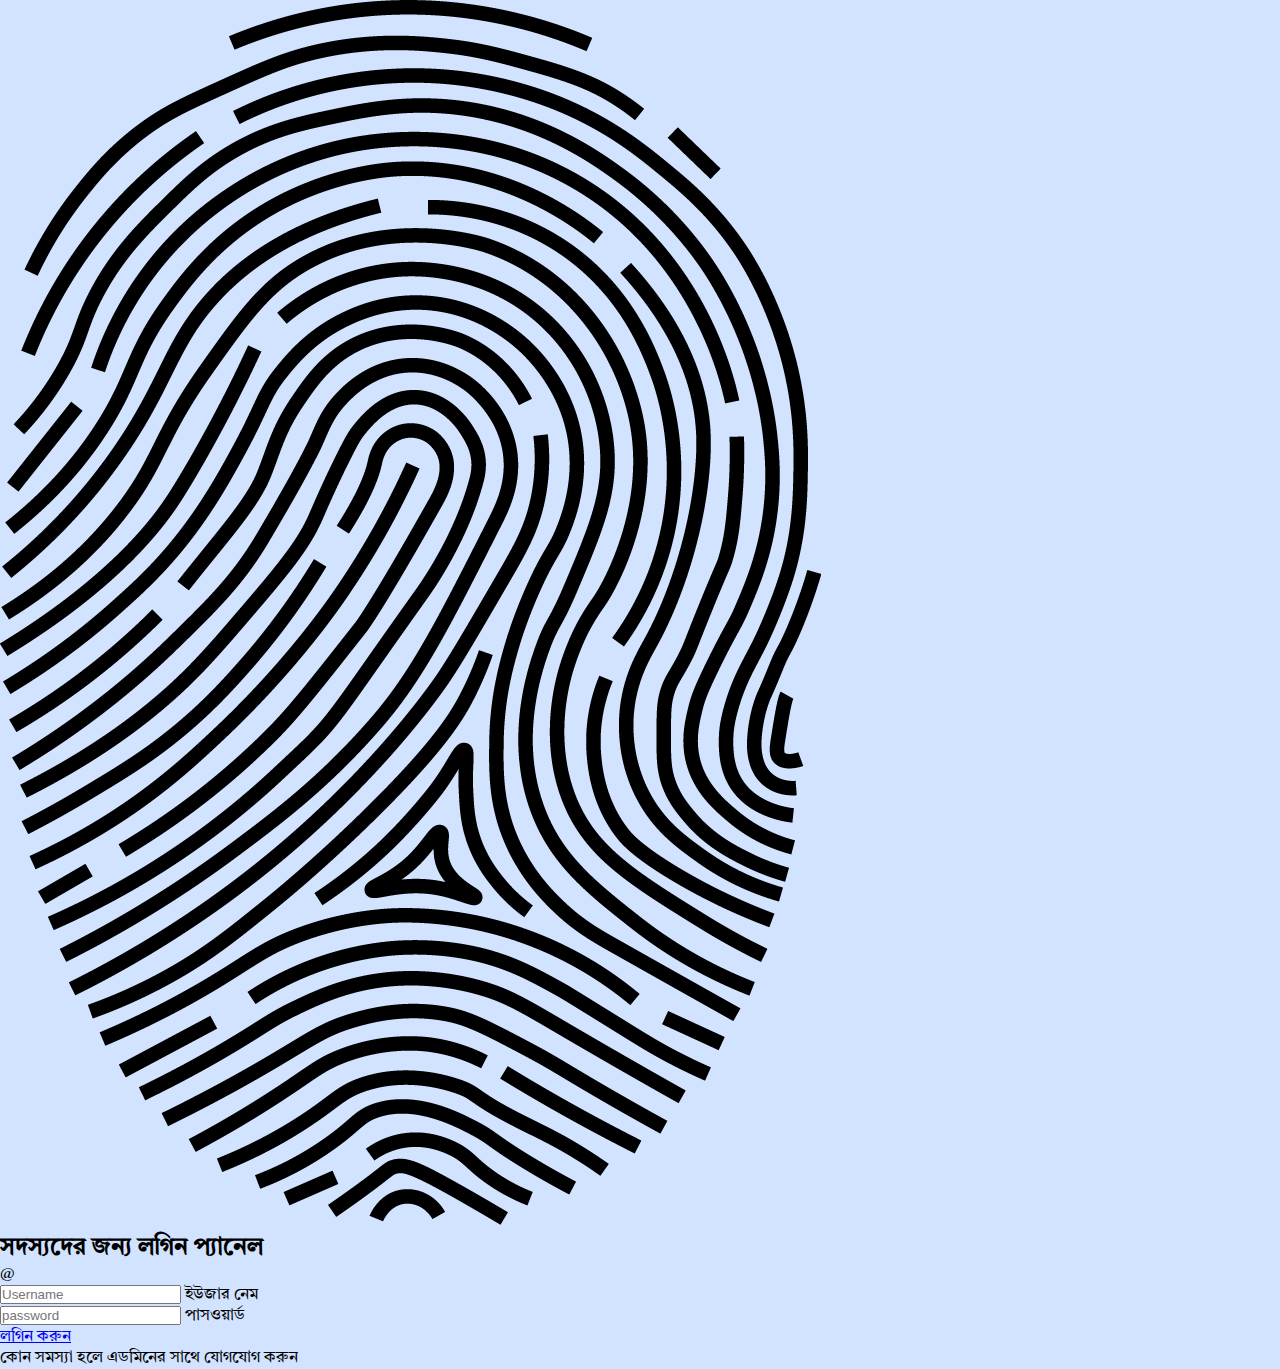
<file: index.html>
<!DOCTYPE html>
<html lang="en">

    <head>
        <meta charset="UTF-8">
        <meta http-equiv="X-UA-Compatible" content="IE=edge">
        <meta name="viewport" content="width=device-width, initial-scale=1.0">
        <link href="https://cdn.jsdelivr.net/npm/bootstrap@5.2.0/dist/css/bootstrap.min.css" rel="stylesheet"
            integrity="sha384-gH2yIJqKdNHPEq0n4Mqa/HGKIhSkIHeL5AyhkYV8i59U5AR6csBvApHHNl/vI1Bx" crossorigin="anonymous">

        <link rel="stylesheet" href="https://cdnjs.cloudflare.com/ajax/libs/font-awesome/6.1.2/css/all.min.css"
            integrity="sha512-1sCRPdkRXhBV2PBLUdRb4tMg1w2YPf37qatUFeS7zlBy7jJI8Lf4VHwWfZZfpXtYSLy85pkm9GaYVYMfw5BC1A=="
            crossorigin="anonymous" referrerpolicy="no-referrer" />

        <link rel="preconnect" href="https://fonts.googleapis.com">
        <link rel="preconnect" href="https://fonts.gstatic.com" crossorigin>
        <link href="https://fonts.googleapis.com/css2?family=Tiro+Bangla&display=swap" rel="stylesheet">
        <link rel="stylesheet" href="assets/style.css">


        <title>মেম্বার লগিন</title>

    </head>

    <body class="login-background">

        <div class="container">

            <div class="login-container d-flex justify-content-center align-items-center">
                <div class="login-form bg-secondary p-5 w-75">
                    <div class="row bg-transparen">
                        <div class="col-md-6 d-flex justify-content-center align-items-center p-3">
                            <img src="assets/images/finger.png" alt="" class="w-50">
                        </div>

                        <div class="col-md-6 p-3 ">
                            <div class="">
                                <h2 class="text-white mb-3">সদস্যদের জন্য লগিন প্যানেল</h2>
                                <div class="input-group mb-3">
                                    <span class="input-group-text">@</span>
                                    <div class="form-floating">
                                        <input type="text" class="form-control" id="floatingInputGroup1"
                                            placeholder="Username">
                                        <label for="floatingInputGroup1">ইউজার নেম</label>
                                    </div>
                                </div>

                                <div class="input-group mb-3">
                                    <span class="input-group-text"><i class="fa-solid fa-unlock-keyhole"></i></span>
                                    <div class="form-floating">
                                        <input type="password" class="form-control" id="floatingInputGroup1"
                                            placeholder="password">
                                        <label for="floatingInputGroup1">পাসওয়ার্ড</label>
                                    </div>
                                </div>

                                <div class="mb-3">
                                    <!-- <input type="submit" value="লগিন করুন" class="form-control btn btn-warning mb-3"> -->
                                    <a class="form-control btn btn-warning mb-3" href="profile.html">লগিন করুন</a>
                                    <p class="text-warning opacity-75 text-md-center">কোন সমস্যা হলে এডমিনের সাথে যোগযোগ
                                        করুন </p>
                                </div>
                            </div>

                        </div>


                    </div>
                </div>
            </div>
        </div>


        <script src="https://cdn.jsdelivr.net/npm/bootstrap@5.2.0/dist/js/bootstrap.bundle.min.js"
            integrity="sha384-A3rJD856KowSb7dwlZdYEkO39Gagi7vIsF0jrRAoQmDKKtQBHUuLZ9AsSv4jD4Xa"
            crossorigin="anonymous"></script>


    </body>

</html>
</file>
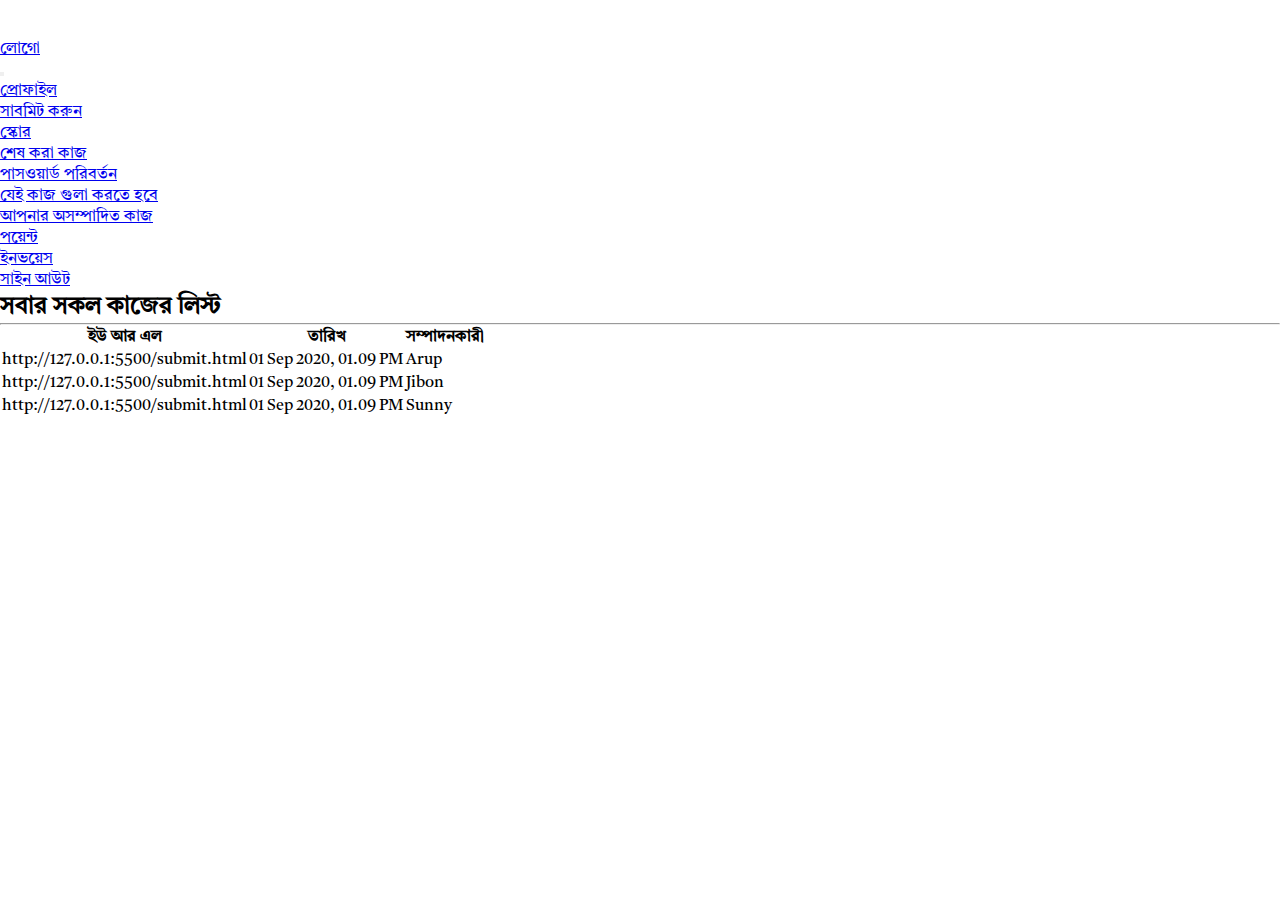
<file: completed.html>
<!DOCTYPE html>
<html lang="en">

    <head>
        <meta charset="UTF-8">
        <meta http-equiv="X-UA-Compatible" content="IE=edge">
        <meta name="viewport" content="width=device-width, initial-scale=1.0">
        <link href="https://cdn.jsdelivr.net/npm/bootstrap@5.2.0/dist/css/bootstrap.min.css" rel="stylesheet"
            integrity="sha384-gH2yIJqKdNHPEq0n4Mqa/HGKIhSkIHeL5AyhkYV8i59U5AR6csBvApHHNl/vI1Bx" crossorigin="anonymous">

        <link rel="stylesheet" href="https://cdnjs.cloudflare.com/ajax/libs/font-awesome/6.1.2/css/all.min.css"
            integrity="sha512-1sCRPdkRXhBV2PBLUdRb4tMg1w2YPf37qatUFeS7zlBy7jJI8Lf4VHwWfZZfpXtYSLy85pkm9GaYVYMfw5BC1A=="
            crossorigin="anonymous" referrerpolicy="no-referrer" />

        <link rel="preconnect" href="https://fonts.googleapis.com">
        <link rel="preconnect" href="https://fonts.gstatic.com" crossorigin>
        <link href="https://fonts.googleapis.com/css2?family=Tiro+Bangla&display=swap" rel="stylesheet">
        <link rel="stylesheet" href="assets/style.css">


        <link rel="stylesheet" href="assets/style.css">


        <title>যেই কাজ গুলা করা হয়েছে</title>

    </head>

    <body class="bg-light">
        <header class="p-3 bg-dark text-white">
            <div class="container">
                <div class="d-flex flex-wrap align-items-center justify-content-center justify-content-lg-start">
                    <a href="/" class="d-flex align-items-center mb-2 mb-lg-0 text-white text-decoration-none">
                        <svg class="bi me-2" width="40" height="32" role="img" aria-label="Bootstrap">
                            <use xlink:href="#bootstrap"></use>
                        </svg>
                    </a>

                    <ul class="nav col-12 col-lg-auto me-lg-auto mb-2 justify-content-center mb-md-0">
                        <li><a href="#" class="nav-links px-2 text-white">লোগো</a></li>
                    </ul>

                </div>
            </div>
        </header>

        <!-- header ends -->
        <div class="container">

            <div class="row py-lg-5 py-md-3 g-5">
                <div class="col-lg-3 col-md-12 col-sm-12">

                    <nav class="navbar navbar-expand-lg bg-light">
                        <button class="navbar-toggler" type="button" data-bs-toggle="collapse"
                            data-bs-target="#navbarSupportedContent" aria-controls="navbarSupportedContent"
                            aria-expanded="false" aria-label="Toggle navigation">
                            <span class="navbar-toggler-icon"></span>
                        </button>
                        <div class="collapse navbar-collapse" id="navbarSupportedContent">

                            <!-- newly added -->
                            <div class="d-flex flex-column flex-shrink-0 p-md-2 my-md-5 text-white">
                                <ul class="nav nav-pills  flex-column mb-auto my-nav">
                                    <li class="nav-item">
                                        <a href="profile.html" class="nav-link link-dark">
                                            <i class=" pe-3 fa-solid  fa-user"></i>
                                            প্রোফাইল
                                        </a>
                                    </li>
                                    <li>
                                        <a href="submit.html" class="nav-link link-dark">
                                            <i class="pe-3 fa-solid fa-list-check"></i> সাবমিট করুন
                                        </a>
                                    </li>
                                    <li>
                                        <a href="score.html" class="nav-link link-dark">
                                            <i class="pe-3 fa-solid fa-heart-circle-plus"></i>স্কোর
                                        </a>
                                    </li>
                                    <li>
                                        <a href="completed.html" class="nav-link link-dark">
                                            <i class="fa-solid pe-3 fa-bars-progress"></i>শেষ করা কাজ
                                        </a>
                                    </li>

                                    <li>
                                        <a href="passchange.html" class="nav-link link-dark">
                                            <i class="pe-3 fa-solid fa-lock-open"></i>পাসওয়ার্ড পরিবর্তন
                                        </a>
                                    </li>


                                    <li>
                                        <a href="todo.html" class="nav-link link-dark">
                                            <i class="pe-3 fa-solid fa-hourglass"></i> যেই কাজ গুলা করতে হবে
                                        </a>
                                    </li>

                                    <li>
                                        <a href="myqueue.html" class="nav-link link-dark">
                                            <i class="pe-3 fa-solid fa-spinner"></i>আপনার অসম্পাদিত কাজ
                                        </a>
                                    </li>

                                    <li>
                                        <a href="point.html" class="nav-link link-dark">
                                            <i class="pe-3 fa-solid fa-coins"></i>পয়েন্ট
                                        </a>
                                    </li>

                                    <li>
                                        <a href="invoice.html" class="nav-link link-dark">
                                            <i class="pe-3 fa-solid fa-file-invoice-dollar"></i>ইনভয়েস
                                        </a>
                                    </li>

                                    <li>
                                        <a href="#" class="nav-link link-dark">
                                            <i class="pe-3 fa-solid fa-right-from-bracket"></i>সাইন আউট
                                        </a>
                                    </li>

                                </ul>

                            </div>
                        </div>
                    </nav>
                    <!-- Nav Tag ends -->

                </div>

                <div class="col-9 p-3">
                    <div class="container ">
                        <div class="d-flex justify-content-between">
                            <h2 class="text-uppercase h4"><i class="pe-3 fa-solid fa-rectangle-list"></i> সবার সকল কাজের
                                লিস্ট</h2>

                            </h2>
                        </div>
                        <hr>

                        <div class="profile_container container p-3">
                            <table class="table table-striped">
                                <thead>
                                    <tr>
                                        <th>ইউ আর এল</th>
                                        <th>তারিখ</th>
                                        <th>সম্পাদনকারী</th>
                                    </tr>
                                </thead>
                                <tbody>
                                    <tr>
                                        <td>http://127.0.0.1:5500/submit.html</td>
                                        <td>01 Sep 2020, 01.09 PM</td>
                                        <td>Arup</td>
                                    </tr>
                                    <tr>
                                        <td>http://127.0.0.1:5500/submit.html</td>
                                        <td>01 Sep 2020, 01.09 PM</td>
                                        <td>Jibon</td>
                                    </tr>
                                    <tr>
                                        <td>http://127.0.0.1:5500/submit.html</td>
                                        <td>01 Sep 2020, 01.09 PM</td>
                                        <td>Sunny</td>
                                    </tr>
                                </tbody>
                            </table>


                        </div>

                    </div>


                </div>

            </div>

        </div>




        <script src="assets/apps.js"></script>
        <script src="https://cdn.jsdelivr.net/npm/bootstrap@5.2.0/dist/js/bootstrap.bundle.min.js"
            integrity="sha384-A3rJD856KowSb7dwlZdYEkO39Gagi7vIsF0jrRAoQmDKKtQBHUuLZ9AsSv4jD4Xa"
            crossorigin="anonymous"></script>


    </body>

</html>
</file>
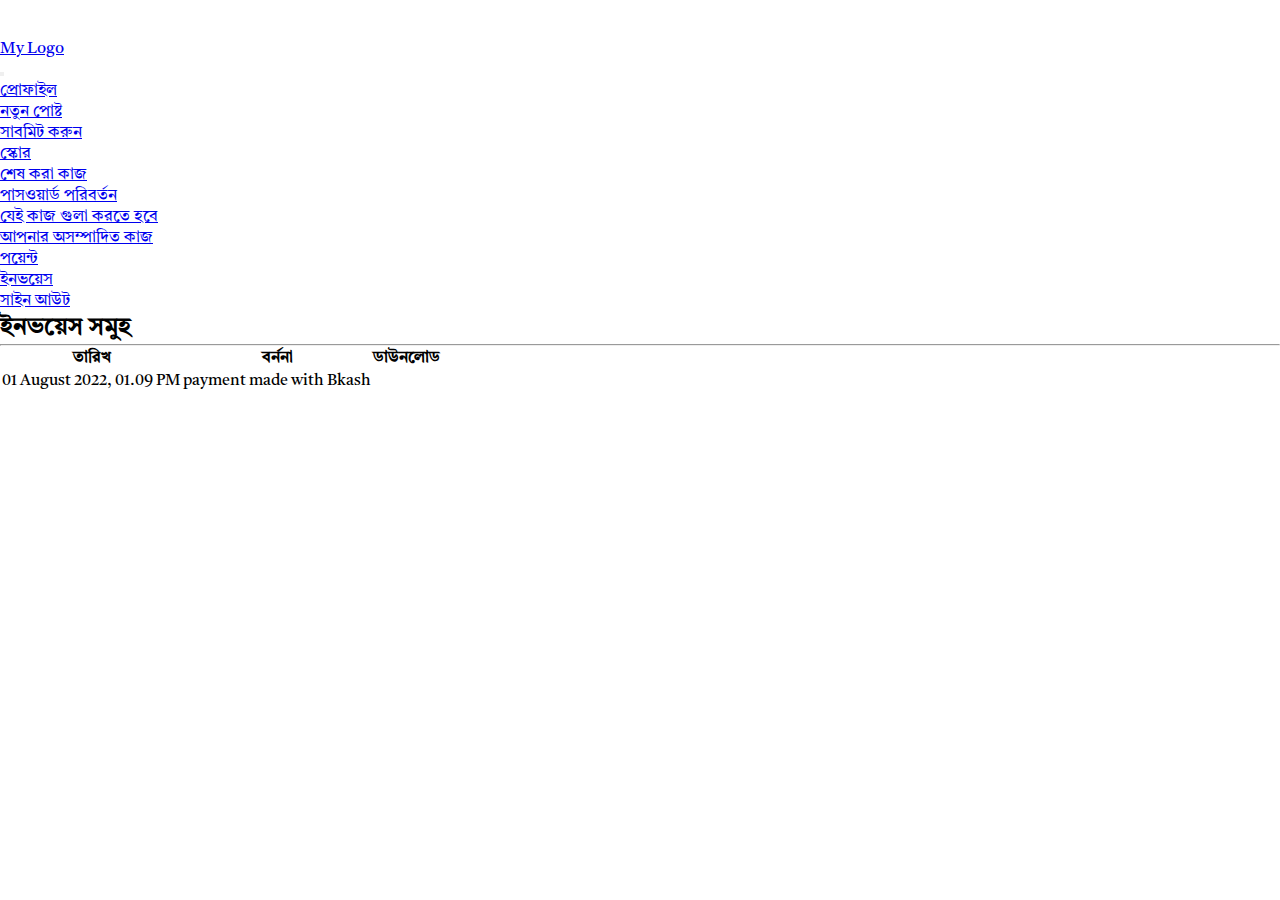
<file: invoice.html>
<!DOCTYPE html>
<html lang="en">

    <head>
        <meta charset="UTF-8">
        <meta http-equiv="X-UA-Compatible" content="IE=edge">
        <meta name="viewport" content="width=device-width, initial-scale=1.0">
        <link href="https://cdn.jsdelivr.net/npm/bootstrap@5.2.0/dist/css/bootstrap.min.css" rel="stylesheet"
            integrity="sha384-gH2yIJqKdNHPEq0n4Mqa/HGKIhSkIHeL5AyhkYV8i59U5AR6csBvApHHNl/vI1Bx" crossorigin="anonymous">

        <link rel="stylesheet" href="https://cdnjs.cloudflare.com/ajax/libs/font-awesome/6.1.2/css/all.min.css"
            integrity="sha512-1sCRPdkRXhBV2PBLUdRb4tMg1w2YPf37qatUFeS7zlBy7jJI8Lf4VHwWfZZfpXtYSLy85pkm9GaYVYMfw5BC1A=="
            crossorigin="anonymous" referrerpolicy="no-referrer" />

        <link rel="preconnect" href="https://fonts.googleapis.com">
        <link rel="preconnect" href="https://fonts.gstatic.com" crossorigin>
        <link href="https://fonts.googleapis.com/css2?family=Tiro+Bangla&display=swap" rel="stylesheet">
        <link rel="stylesheet" href="assets/style.css">


        <link rel="stylesheet" href="assets/style.css">


        <title>টাকা পয়সার হিসাব</title>

    </head>

    <body class="bg-light">
        <header class="p-3 bg-dark text-white">
            <div class="container">
                <div class="d-flex flex-wrap align-items-center justify-content-center justify-content-lg-start">
                    <a href="/" class="d-flex align-items-center mb-2 mb-lg-0 text-white text-decoration-none">
                        <svg class="bi me-2" width="40" height="32" role="img" aria-label="Bootstrap">
                            <use xlink:href="#bootstrap"></use>
                        </svg>
                    </a>

                    <ul class="nav col-12 col-lg-auto me-lg-auto mb-2 justify-content-center mb-md-0">
                        <li><a href="#" class="nav-links px-2 text-white">My Logo</a></li>
                    </ul>

                </div>
            </div>
        </header>

        <!-- header ends -->
        <div class="container">

            <div class="row py-lg-5 py-md-3 g-4">
                <div class="col-lg-3 col-md-12 col-sm-12">

                    <nav class="navbar navbar-expand-lg bg-light">
                        <button class="navbar-toggler" type="button" data-bs-toggle="collapse"
                            data-bs-target="#navbarSupportedContent" aria-controls="navbarSupportedContent"
                            aria-expanded="false" aria-label="Toggle navigation">
                            <span class="navbar-toggler-icon"></span>
                        </button>
                        <div class="collapse navbar-collapse" id="navbarSupportedContent">

                            <!-- newly added -->
                            <div class="d-flex flex-column flex-shrink-0 p-md-2 my-md-5 text-white">
                                <ul class="nav nav-pills  flex-column mb-auto my-nav">
                                    <li class="nav-item">
                                        <a href="profile.html" class="nav-link link-dark">
                                            <i class=" pe-3 fa-solid  fa-user"></i>
                                            প্রোফাইল
                                        </a>
                                    </li>
                                    <li class="nav-item">
                                        <a href="new-post.html" class="nav-link link-dark">
                                            <i class="pe-3 fa-solid fa-arrow-up-right-from-square"></i>
                                            নতুন পোষ্ট
                                        </a>
                                    </li>
                                    <li>
                                        <a href="submit.html" class="nav-link link-dark">
                                            <i class="pe-3 fa-solid fa-list-check"></i> সাবমিট করুন
                                        </a>
                                    </li>
                                    <li>
                                        <a href="score.html" class="nav-link link-dark">
                                            <i class="pe-3 fa-solid fa-heart-circle-plus"></i>স্কোর
                                        </a>
                                    </li>
                                    <li>
                                        <a href="completed.html" class="nav-link link-dark">
                                            <i class="fa-solid pe-3 fa-bars-progress"></i>শেষ করা কাজ
                                        </a>
                                    </li>

                                    <li>
                                        <a href="passchange.html" class="nav-link link-dark">
                                            <i class="pe-3 fa-solid fa-lock-open"></i>পাসওয়ার্ড পরিবর্তন
                                        </a>
                                    </li>


                                    <li>
                                        <a href="todo.html" class="nav-link link-dark">
                                            <i class="pe-3 fa-solid fa-hourglass"></i> যেই কাজ গুলা করতে হবে
                                        </a>
                                    </li>

                                    <li>
                                        <a href="myqueue.html" class="nav-link link-dark">
                                            <i class="pe-3 fa-solid fa-spinner"></i>আপনার অসম্পাদিত কাজ
                                        </a>
                                    </li>

                                    <li>
                                        <a href="point.html" class="nav-link link-dark">
                                            <i class="pe-3 fa-solid fa-coins"></i>পয়েন্ট
                                        </a>
                                    </li>

                                    <li>
                                        <a href="invoice.html" class="nav-link link-dark">
                                            <i class="pe-3 fa-solid fa-file-invoice-dollar"></i>ইনভয়েস
                                        </a>
                                    </li>

                                    <li>
                                        <a href="#" class="nav-link link-dark">
                                            <i class="pe-3 fa-solid fa-right-from-bracket"></i>সাইন আউট
                                        </a>
                                    </li>

                                </ul>

                            </div>
                        </div>
                    </nav>
                    <!-- Nav Tag ends -->

                </div>

                <div class="col-lg-9 col-md-12 col-sm-12 py-3">
                    <div class="container ">
                        <div class="d-flex justify-content-between">
                            <h2 class="text-uppercase h4"><i class="pe-3 fa-solid fa-rectangle-list"></i> ইনভয়েস
                                সমুহ</h2>

                            </h2>
                        </div>
                        <hr>

                        <div class="profile_container container p-3">
                            <table class="table table-striped">
                                <thead>
                                    <tr>
                                        <th>তারিখ</th>
                                        <th>বর্ননা</th>
                                        <th>ডাউনলোড</th>
                                    </tr>
                                </thead>
                                <tbody>
                                    <tr>
                                        <td>01 August 2022, 01.09 PM</td>
                                        <td>payment made with Bkash</td>
                                        <td><i class="fa-solid fa-download"></i></td>
                                    </tr>


                                </tbody>
                            </table>


                        </div>

                    </div>


                </div>

            </div>

        </div>






        <script src="assets/apps.js"></script>
        <script src="https://cdn.jsdelivr.net/npm/bootstrap@5.2.0/dist/js/bootstrap.bundle.min.js"
            integrity="sha384-A3rJD856KowSb7dwlZdYEkO39Gagi7vIsF0jrRAoQmDKKtQBHUuLZ9AsSv4jD4Xa"
            crossorigin="anonymous"></script>

        <script src="assets/apps.js"></script>


    </body>

</html>
</file>
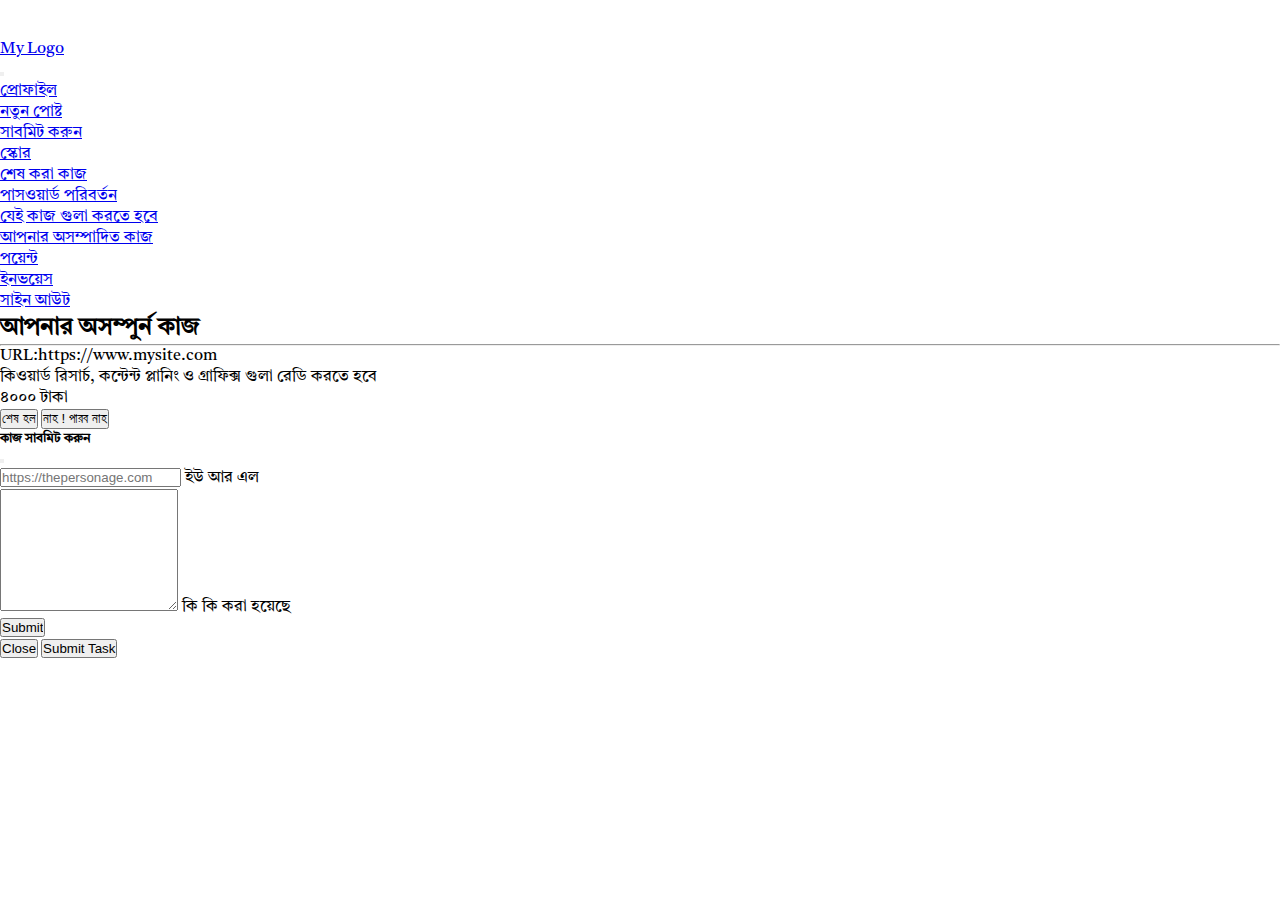
<file: myqueue.html>
<!DOCTYPE html>
<html lang="en">

    <head>
        <meta charset="UTF-8">
        <meta http-equiv="X-UA-Compatible" content="IE=edge">
        <meta name="viewport" content="width=device-width, initial-scale=1.0">
        <link href="https://cdn.jsdelivr.net/npm/bootstrap@5.2.0/dist/css/bootstrap.min.css" rel="stylesheet"
            integrity="sha384-gH2yIJqKdNHPEq0n4Mqa/HGKIhSkIHeL5AyhkYV8i59U5AR6csBvApHHNl/vI1Bx" crossorigin="anonymous">

        <link rel="stylesheet" href="https://cdnjs.cloudflare.com/ajax/libs/font-awesome/6.1.2/css/all.min.css"
            integrity="sha512-1sCRPdkRXhBV2PBLUdRb4tMg1w2YPf37qatUFeS7zlBy7jJI8Lf4VHwWfZZfpXtYSLy85pkm9GaYVYMfw5BC1A=="
            crossorigin="anonymous" referrerpolicy="no-referrer" />

        <link rel="preconnect" href="https://fonts.googleapis.com">
        <link rel="preconnect" href="https://fonts.gstatic.com" crossorigin>
        <link href="https://fonts.googleapis.com/css2?family=Tiro+Bangla&display=swap" rel="stylesheet">
        <link rel="stylesheet" href="assets/style.css">

        <link rel="stylesheet" href="assets/style.css">


        <title>আমার অসম্পাদিত কাজের লিস্ট</title>

    </head>

    <body class="bg-light">
        <header class="p-3 bg-dark text-white">
            <div class="container">
                <div class="d-flex flex-wrap align-items-center justify-content-center justify-content-lg-start">
                    <a href="/" class="d-flex align-items-center mb-2 mb-lg-0 text-white text-decoration-none">
                        <svg class="bi me-2" width="40" height="32" role="img" aria-label="Bootstrap">
                            <use xlink:href="#bootstrap"></use>
                        </svg>
                    </a>

                    <ul class="nav col-12 col-lg-auto me-lg-auto mb-2 justify-content-center mb-md-0">
                        <li><a href="#" class="nav-links px-2 text-white">My Logo</a></li>
                    </ul>

                </div>
            </div>
        </header>

        <!-- header ends -->
        <div class="container">

            <div class="row py-lg-5 py-md-3 g-4">
                <div class="col-lg-3 col-md-12 col-sm-12">

                    <nav class="navbar navbar-expand-lg bg-light">
                        <button class="navbar-toggler" type="button" data-bs-toggle="collapse"
                            data-bs-target="#navbarSupportedContent" aria-controls="navbarSupportedContent"
                            aria-expanded="false" aria-label="Toggle navigation">
                            <span class="navbar-toggler-icon"></span>
                        </button>
                        <div class="collapse navbar-collapse" id="navbarSupportedContent">

                            <!-- newly added -->
                            <div class="d-flex flex-column flex-shrink-0 p-md-2 my-md-5 text-white">
                                <ul class="nav nav-pills  flex-column mb-auto my-nav">
                                    <li class="nav-item">
                                        <a href="profile.html" class="nav-link link-dark">
                                            <i class=" pe-3 fa-solid  fa-user"></i>
                                            প্রোফাইল
                                        </a>
                                    </li>
                                    <li class="nav-item">
                                        <a href="new-post.html" class="nav-link link-dark">
                                            <i class="pe-3 fa-solid fa-arrow-up-right-from-square"></i>
                                            নতুন পোষ্ট
                                        </a>
                                    </li>
                                    <li>
                                        <a href="submit.html" class="nav-link link-dark">
                                            <i class="pe-3 fa-solid fa-list-check"></i> সাবমিট করুন
                                        </a>
                                    </li>
                                    <li>
                                        <a href="score.html" class="nav-link link-dark">
                                            <i class="pe-3 fa-solid fa-heart-circle-plus"></i>স্কোর
                                        </a>
                                    </li>
                                    <li>
                                        <a href="completed.html" class="nav-link link-dark">
                                            <i class="fa-solid pe-3 fa-bars-progress"></i>শেষ করা কাজ
                                        </a>
                                    </li>

                                    <li>
                                        <a href="passchange.html" class="nav-link link-dark">
                                            <i class="pe-3 fa-solid fa-lock-open"></i>পাসওয়ার্ড পরিবর্তন
                                        </a>
                                    </li>


                                    <li>
                                        <a href="todo.html" class="nav-link link-dark">
                                            <i class="pe-3 fa-solid fa-hourglass"></i> যেই কাজ গুলা করতে হবে
                                        </a>
                                    </li>

                                    <li>
                                        <a href="myqueue.html" class="nav-link link-dark">
                                            <i class="pe-3 fa-solid fa-spinner"></i>আপনার অসম্পাদিত কাজ
                                        </a>
                                    </li>

                                    <li>
                                        <a href="point.html" class="nav-link link-dark">
                                            <i class="pe-3 fa-solid fa-coins"></i>পয়েন্ট
                                        </a>
                                    </li>

                                    <li>
                                        <a href="invoice.html" class="nav-link link-dark">
                                            <i class="pe-3 fa-solid fa-file-invoice-dollar"></i>ইনভয়েস
                                        </a>
                                    </li>

                                    <li>
                                        <a href="#" class="nav-link link-dark">
                                            <i class="pe-3 fa-solid fa-right-from-bracket"></i>সাইন আউট
                                        </a>
                                    </li>

                                </ul>

                            </div>
                        </div>
                    </nav>
                    <!-- Nav Tag ends -->

                </div>

                <div class="col-lg-9 col-md-12 col-sm-12 py-3">
                    <div class="container ">
                        <div class="d-flex justify-content-between">
                            <h2 class="text-uppercase h4"><i class="pe-3 fa-solid fa-microchip"></i>আপনার অসম্পুর্ন কাজ
                            </h2>

                            </h2>
                        </div>
                        <hr>

                        <div class="profile_container container border p-3">

                            <div class="alert alert-warning  align-items-center" role="alert">
                                <div>
                                    <p><i class="pe-3 fa-solid fa-circle-xmark"></i>URL:<span
                                            class="url__edit ps-3">https://www.mysite.com</span></p>
                                    <p><i class="pe-3 fa-solid fa-circle-xmark"></i>কিওয়ার্ড রিসার্চ, কন্টেন্ট প্লানিং ও
                                        গ্রাফিক্স গুলা রেডি করতে হবে </p>
                                    <p><i class="pe-3 fa-solid fa-circle-xmark"></i>৪০০০ টাকা </p>
                                </div>
                                <button type="button" class="btn btn-primary" data-bs-toggle="modal"
                                    data-bs-target="#exampleModal">
                                    শেষ হল
                                </button>

                                <button type="button" class="btn btn-danger" data-bs-toggle="modal"
                                    data-bs-target="#exampleModal2">
                                    নাহ ! পারব নাহ
                                </button>

                                <!-- Modal -->
                                <div class="modal fade" id="exampleModal" tabindex="-1"
                                    aria-labelledby="exampleModalLabel" aria-hidden="true">
                                    <div class="modal-dialog">
                                        <div class="modal-content">
                                            <div class="modal-header">
                                                <h5 class="modal-title" id="exampleModalLabel">কাজ সাবমিট করুন </h5>
                                                <button type="button" class="btn-close" data-bs-dismiss="modal"
                                                    aria-label="Close"></button>
                                            </div>
                                            <div class="modal-body">
                                                <div class="form-floating mb-3">
                                                    <input type="url" class="form-control" id="floatingInput"
                                                        placeholder="https://thepersonage.com">
                                                    <label for="floatingInput">ইউ আর এল </label>
                                                </div>
                                                <div class="form-floating mb-3">
                                                    <textarea name="notes" class="form-control"
                                                        style="height: 120px"></textarea>
                                                    <label for="floatingPassword">কি কি করা হয়েছে </label>
                                                </div>

                                                <input type="submit" value="Submit" class="mb-3 btn btn-primary">
                                                </form>
                                            </div>
                                            <div class="modal-footer">
                                                <button type="button" class="btn btn-secondary"
                                                    data-bs-dismiss="modal">Close</button>
                                                <button type="button" class="btn btn-primary">Submit Task</button>
                                            </div>
                                        </div>
                                    </div>
                                </div>

                                <!-- Modal Ends -->





                            </div>
                        </div>

                    </div>
                </div>

            </div>

        </div>






        <script src="assets/apps.js"></script>
        <script src="https://cdn.jsdelivr.net/npm/bootstrap@5.2.0/dist/js/bootstrap.bundle.min.js"
            integrity="sha384-A3rJD856KowSb7dwlZdYEkO39Gagi7vIsF0jrRAoQmDKKtQBHUuLZ9AsSv4jD4Xa"
            crossorigin="anonymous"></script>


    </body>

</html>
</file>
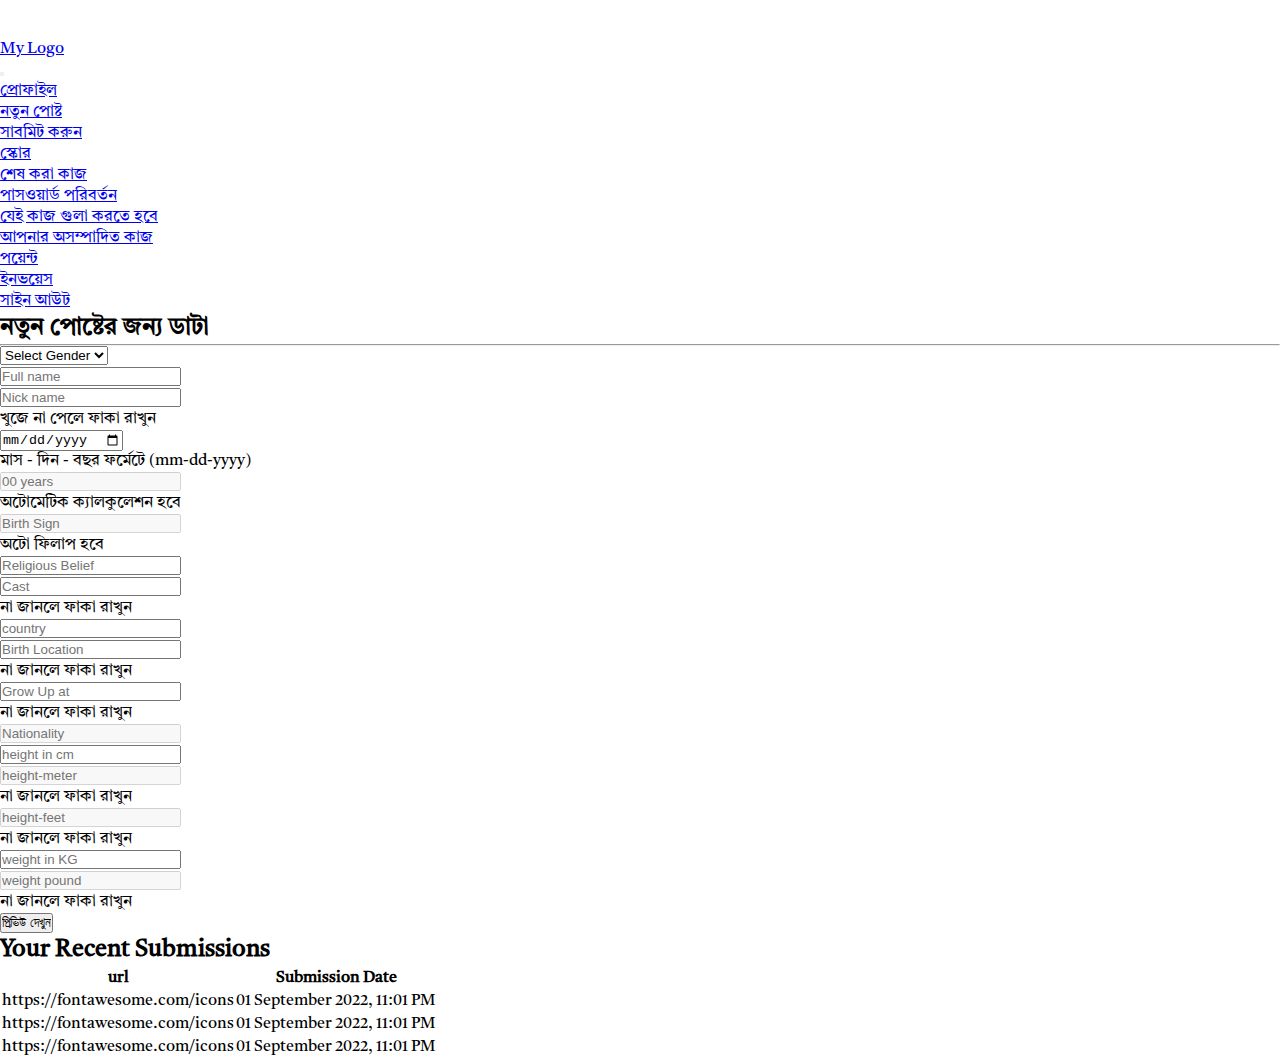
<file: new-post.html>
<!DOCTYPE html>
<html lang="en">

    <head>
        <meta charset="UTF-8">
        <meta http-equiv="X-UA-Compatible" content="IE=edge">
        <meta name="viewport" content="width=device-width, initial-scale=1.0">
        <link href="https://cdn.jsdelivr.net/npm/bootstrap@5.2.0/dist/css/bootstrap.min.css" rel="stylesheet"
            integrity="sha384-gH2yIJqKdNHPEq0n4Mqa/HGKIhSkIHeL5AyhkYV8i59U5AR6csBvApHHNl/vI1Bx" crossorigin="anonymous">

        <link rel="stylesheet" href="https://cdnjs.cloudflare.com/ajax/libs/font-awesome/6.1.2/css/all.min.css"
            integrity="sha512-1sCRPdkRXhBV2PBLUdRb4tMg1w2YPf37qatUFeS7zlBy7jJI8Lf4VHwWfZZfpXtYSLy85pkm9GaYVYMfw5BC1A=="
            crossorigin="anonymous" referrerpolicy="no-referrer" />

        <link rel="preconnect" href="https://fonts.googleapis.com">
        <link rel="preconnect" href="https://fonts.gstatic.com" crossorigin>
        <link href="https://fonts.googleapis.com/css2?family=Tiro+Bangla&display=swap" rel="stylesheet">

        <link rel="stylesheet" href="assets/style.css">


        <title>নতুন পোষ্ট করুন </title>

    </head>

    <body class="bg-light">
        <header class="p-3 bg-dark text-white">
            <div class="container">
                <div class="d-flex flex-wrap align-items-center justify-content-center justify-content-lg-start">
                    <a href="/" class="d-flex align-items-center mb-2 mb-lg-0 text-white text-decoration-none">
                        <svg class="bi me-2" width="40" height="32" role="img" aria-label="Bootstrap">
                            <use xlink:href="#bootstrap"></use>
                        </svg>
                    </a>

                    <ul class="nav col-12 col-lg-auto me-lg-auto mb-2 justify-content-center mb-md-0">
                        <li><a href="#" class="nav-links text-decoration-none px-2 text-white">My Logo</a></li>
                    </ul>

                </div>
            </div>
        </header>

        <!-- header ends -->
        <div class="container">

            <div class="row py-lg-5 py-md-3 g-4">
                <div class="col-lg-3 col-md-12 col-sm-12">

                    <nav class="navbar navbar-expand-lg bg-light">
                        <button class="navbar-toggler" type="button" data-bs-toggle="collapse"
                            data-bs-target="#navbarSupportedContent" aria-controls="navbarSupportedContent"
                            aria-expanded="false" aria-label="Toggle navigation">
                            <span class="navbar-toggler-icon"></span>
                        </button>
                        <div class="collapse navbar-collapse" id="navbarSupportedContent">

                            <!-- newly added -->
                            <div class="d-flex flex-column flex-shrink-0 p-md-2 my-md-5 text-white">
                                <ul class="nav nav-pills  flex-column mb-auto my-nav">
                                    <li class="nav-item">
                                        <a href="profile.html" class="nav-link link-dark">
                                            <i class=" pe-3 fa-solid  fa-user"></i>
                                            প্রোফাইল
                                        </a>
                                    </li>
                                    <li class="nav-item">
                                        <a href="new-post.html" class="nav-link link-dark">
                                            <i class="pe-3 fa-solid fa-arrow-up-right-from-square"></i>
                                            নতুন পোষ্ট
                                        </a>
                                    </li>
                                    <li>
                                        <a href="submit.html" class="nav-link link-dark">
                                            <i class="pe-3 fa-solid fa-list-check"></i> সাবমিট করুন
                                        </a>
                                    </li>
                                    <li>
                                        <a href="score.html" class="nav-link link-dark">
                                            <i class="pe-3 fa-solid fa-heart-circle-plus"></i>স্কোর
                                        </a>
                                    </li>
                                    <li>
                                        <a href="completed.html" class="nav-link link-dark">
                                            <i class="fa-solid pe-3 fa-bars-progress"></i>শেষ করা কাজ
                                        </a>
                                    </li>

                                    <li>
                                        <a href="passchange.html" class="nav-link link-dark">
                                            <i class="pe-3 fa-solid fa-lock-open"></i>পাসওয়ার্ড পরিবর্তন
                                        </a>
                                    </li>


                                    <li>
                                        <a href="todo.html" class="nav-link link-dark">
                                            <i class="pe-3 fa-solid fa-hourglass"></i> যেই কাজ গুলা করতে হবে
                                        </a>
                                    </li>

                                    <li>
                                        <a href="myqueue.html" class="nav-link link-dark">
                                            <i class="pe-3 fa-solid fa-spinner"></i>আপনার অসম্পাদিত কাজ
                                        </a>
                                    </li>

                                    <li>
                                        <a href="point.html" class="nav-link link-dark">
                                            <i class="pe-3 fa-solid fa-coins"></i>পয়েন্ট
                                        </a>
                                    </li>

                                    <li>
                                        <a href="invoice.html" class="nav-link link-dark">
                                            <i class="pe-3 fa-solid fa-file-invoice-dollar"></i>ইনভয়েস
                                        </a>
                                    </li>

                                    <li>
                                        <a href="#" class="nav-link link-dark">
                                            <i class="pe-3 fa-solid fa-right-from-bracket"></i>সাইন আউট
                                        </a>
                                    </li>

                                </ul>

                            </div>
                        </div>
                    </nav>
                    <!-- Nav Tag ends -->

                </div>

                <div class="col-lg-9 col-md-12 col-sm-12 py-3">
                    <div class=" container border py-3 ">
                        <div class=" d-flex justify-content-between">
                            <h2 class="text-uppercase h4"><i class="pe-3 fa-solid fa-upload"></i></i> নতুন পোষ্টের জন্য
                                ডাটা </h2>
                            </h2>
                        </div>
                        <hr>

                        <div class="container">
                            <form id="form">

                                <!-- First Row  -->
                                <div class="row my-3">
                                    <div class="col">
                                        <select name="gender" required id="gender" class="form-control">
                                            <option value="">Select Gender</option>
                                            <option value="Female">Female</option>
                                            <option value="Male">Male</option>
                                            <option value="She Male">She Male</option>
                                        </select>
                                    </div>


                                    <div class="col">
                                        <input type="text" class="form-control" required name="full_name"
                                            placeholder="Full name">
                                    </div>
                                    <div class="col">
                                        <input type="text" class="form-control" name="nick_name" id="nick_name"
                                            placeholder="Nick name">
                                        <div class="form-text">খুজে না পেলে ফাকা রাখুন</div>
                                    </div>
                                </div>

                                <!-- Second Row -->
                                <div class="row my-3">
                                    <div class="col">
                                        <input type="date" class="form-control" required name="dob" id="dob"
                                            placeholder="Enter Date of Birth">
                                        <div class="form-text">মাস - দিন - বছর ফর্মেটে (mm-dd-yyyy)</div>
                                    </div>
                                    <div class="col">
                                        <input type="text" class="form-control" disabled name="age" id="age"
                                            placeholder="00 years">
                                        <div class="form-text">অটোমেটিক ক্যালকুলেশন হবে</div>
                                    </div>

                                    <div class="col">
                                        <input type="text" class="form-control" disabled name="zodiac" id="zodiac"
                                            placeholder="Birth Sign ">
                                        <div class="form-text">অটো ফিলাপ হবে</div>
                                    </div>


                                </div>

                                <!-- Third Row -->

                                <div class="row my-3">

                                    <div class="col">
                                        <input type="text" class="form-control" required name="religion" id="religion"
                                            placeholder="Religious Belief">
                                    </div>
                                    <div class="col">
                                        <input type="text" class="form-control" name="cast" id="cast"
                                            placeholder="Cast">

                                        <div class="form-text text-center">না জানলে ফাকা রাখুন </div>
                                    </div>
                                </div>


                                <!-- fourth Row -->

                                <div class="row my-3">

                                    <div class="col autocomplete">
                                        <input type="text" class="form-control" required name="country" id="country"
                                            placeholder="country">
                                    </div>

                                    <div class="col">
                                        <input type="text" class="form-control" name="birth_place" id="birth_place"
                                            placeholder="Birth Location">
                                        <div class="form-text text-center">না জানলে ফাকা রাখুন </div>
                                    </div>


                                    <div class="col">
                                        <input type="text" class="form-control" name="grow_up" id="grow_up"
                                            placeholder="Grow Up at">
                                        <div class="form-text text-center">না জানলে ফাকা রাখুন </div>
                                    </div>

                                    <div class="col">
                                        <input type="text" class="form-control" disabled name="nationality"
                                            id="nationality" placeholder="Nationality">
                                    </div>


                                </div>

                                <!-- fifth Row -->

                                <div class="row my-3">

                                    <div class="col">
                                        <input type="text" class="form-control" required name="height-cm" id="height-cm"
                                            placeholder="height in cm">
                                    </div>
                                    <div class="col">
                                        <input type="text" class="form-control" disabled name="height-meter"
                                            id="height-meter" placeholder="height-meter">
                                        <div class="form-text text-center">না জানলে ফাকা রাখুন </div>
                                    </div>

                                    <div class="col">
                                        <input type="text" class="form-control" disabled name="height-feet"
                                            id="height-feet" placeholder="height-feet">
                                        <div class="form-text text-center">না জানলে ফাকা রাখুন </div>
                                    </div>
                                </div>


                                <!-- sixth Row -->
                                <div class="row my-3">

                                    <div class="col">
                                        <input type="text" class="form-control" required name="weight-kg" id="weight-kg"
                                            placeholder="weight in KG">
                                    </div>
                                    <div class="col">
                                        <input type="text" class="form-control" disabled name="weight-pound"
                                            id="weight-pound" placeholder="weight pound">
                                        <div class="form-text text-center">না জানলে ফাকা রাখুন </div>
                                    </div>

                                </div>








                                <input type="submit" value="প্রিভিউ দেখুন" class="mb-3 btn btn-primary">
                            </form>
                        </div>

                    </div>

                    <div class="my-3 py-2"></div>

                    <div class="container border p-3">
                        <h2 class="h3 text-center mb-3">Your Recent Submissions</h2>



                        <table class="table table-striped">
                            <thead>
                                <tr>
                                    <th><i class="pe-3 fa-solid fa-paperclip"></i> url</th>
                                    <th> <i class="pe-3 fa-solid fa-clock"></i>Submission Date</th>
                                </tr>
                            </thead>

                            <tbody>
                                <tr>
                                    <td>https://fontawesome.com/icons</td>
                                    <td>01 September 2022, 11:01 PM</td>

                                </tr>
                                <tr>
                                    <td>https://fontawesome.com/icons</td>
                                    <td>01 September 2022, 11:01 PM</td>

                                </tr>
                                <tr>
                                    <td>https://fontawesome.com/icons</td>
                                    <td>01 September 2022, 11:01 PM</td>

                                </tr>

                            </tbody>

                        </table>
                    </div>


                </div>

            </div>

        </div>





        <script src="assets/country.js"></script>
        <script src="assets/apps.js"></script>
        <script src="https://cdn.jsdelivr.net/npm/bootstrap@5.2.0/dist/js/bootstrap.bundle.min.js"
            integrity="sha384-A3rJD856KowSb7dwlZdYEkO39Gagi7vIsF0jrRAoQmDKKtQBHUuLZ9AsSv4jD4Xa"
            crossorigin="anonymous"></script>






    </body>

</html>
</file>
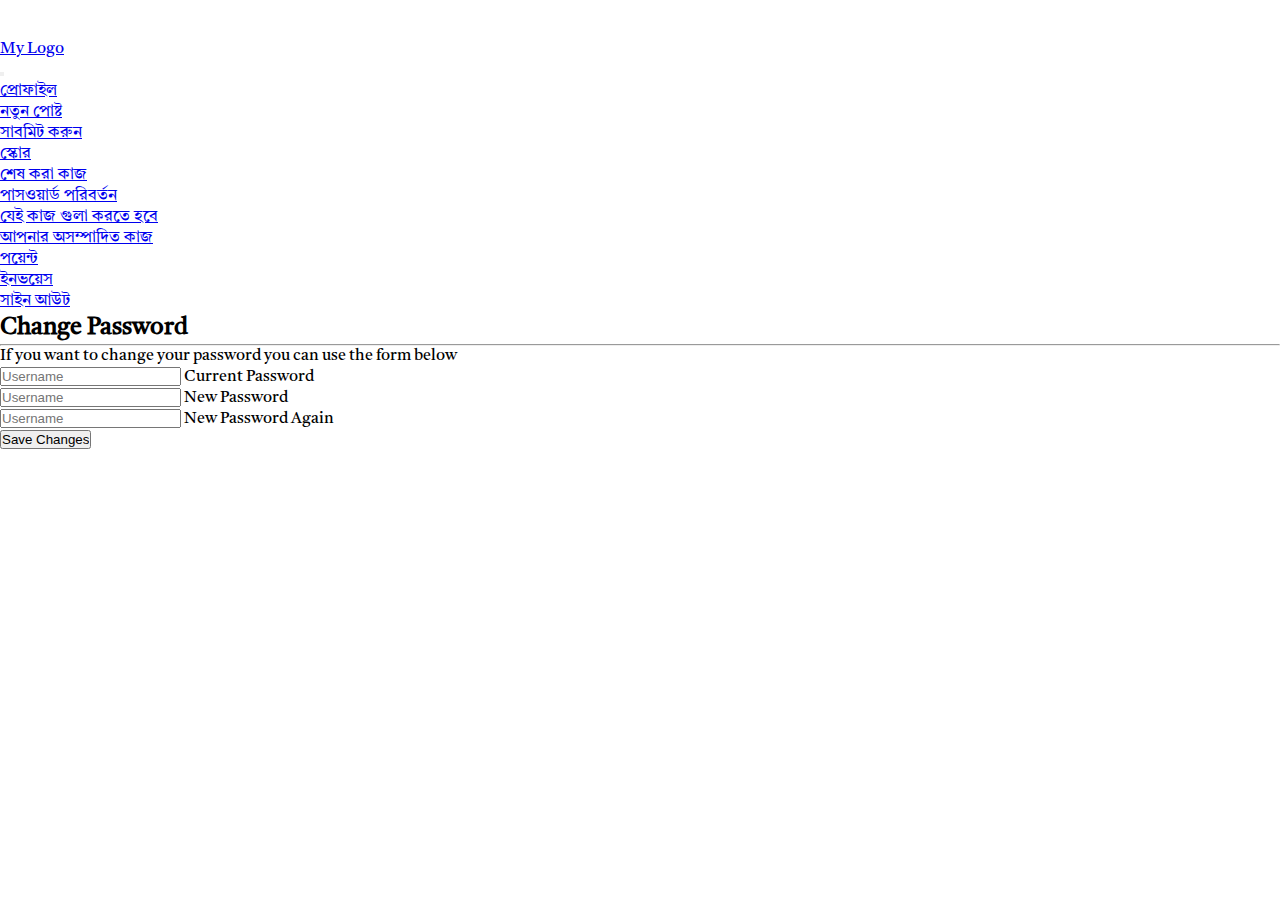
<file: passchange.html>
<!DOCTYPE html>
<html lang="en">

    <head>
        <meta charset="UTF-8">
        <meta http-equiv="X-UA-Compatible" content="IE=edge">
        <meta name="viewport" content="width=device-width, initial-scale=1.0">
        <link href="https://cdn.jsdelivr.net/npm/bootstrap@5.2.0/dist/css/bootstrap.min.css" rel="stylesheet"
            integrity="sha384-gH2yIJqKdNHPEq0n4Mqa/HGKIhSkIHeL5AyhkYV8i59U5AR6csBvApHHNl/vI1Bx" crossorigin="anonymous">

        <link rel="stylesheet" href="https://cdnjs.cloudflare.com/ajax/libs/font-awesome/6.1.2/css/all.min.css"
            integrity="sha512-1sCRPdkRXhBV2PBLUdRb4tMg1w2YPf37qatUFeS7zlBy7jJI8Lf4VHwWfZZfpXtYSLy85pkm9GaYVYMfw5BC1A=="
            crossorigin="anonymous" referrerpolicy="no-referrer" />

        <link rel="preconnect" href="https://fonts.googleapis.com">
        <link rel="preconnect" href="https://fonts.gstatic.com" crossorigin>
        <link href="https://fonts.googleapis.com/css2?family=Tiro+Bangla&display=swap" rel="stylesheet">

        <link rel="stylesheet" href="assets/style.css">


        <title>Change Password</title>

    </head>

    <body class="bg-light">
        <header class="p-3 bg-dark text-white">
            <div class="container">
                <div class="d-flex flex-wrap align-items-center justify-content-center justify-content-lg-start">
                    <a href="/" class="d-flex align-items-center mb-2 mb-lg-0 text-white text-decoration-none">
                        <svg class="bi me-2" width="40" height="32" role="img" aria-label="Bootstrap">
                            <use xlink:href="#bootstrap"></use>
                        </svg>
                    </a>

                    <ul class="nav col-12 col-lg-auto me-lg-auto mb-2 justify-content-center mb-md-0">
                        <li><a href="#" class="nav-links px-2 text-white">My Logo</a></li>
                    </ul>

                </div>
            </div>
        </header>

        <!-- header ends -->
        <div class="container">

            <div class="row py-lg-5 py-md-3 g-5">
                <div class="col-lg-3 col-md-12 col-sm-12">

                    <nav class="navbar navbar-expand-lg bg-light">
                        <button class="navbar-toggler" type="button" data-bs-toggle="collapse"
                            data-bs-target="#navbarSupportedContent" aria-controls="navbarSupportedContent"
                            aria-expanded="false" aria-label="Toggle navigation">
                            <span class="navbar-toggler-icon"></span>
                        </button>
                        <div class="collapse navbar-collapse" id="navbarSupportedContent">

                            <!-- newly added -->
                            <div class="d-flex flex-column flex-shrink-0 p-md-2 my-md-5 text-white">
                                <ul class="nav nav-pills  flex-column mb-auto my-nav">
                                    <li class="nav-item">
                                        <a href="profile.html" class="nav-link link-dark">
                                            <i class=" pe-3 fa-solid  fa-user"></i>
                                            প্রোফাইল
                                        </a>
                                    </li>
                                    <li class="nav-item">
                                        <a href="new-post.html" class="nav-link link-dark">
                                            <i class="pe-3 fa-solid fa-arrow-up-right-from-square"></i>
                                            নতুন পোষ্ট
                                        </a>
                                    </li>
                                    <li>
                                        <a href="submit.html" class="nav-link link-dark">
                                            <i class="pe-3 fa-solid fa-list-check"></i> সাবমিট করুন
                                        </a>
                                    </li>
                                    <li>
                                        <a href="score.html" class="nav-link link-dark">
                                            <i class="pe-3 fa-solid fa-heart-circle-plus"></i>স্কোর
                                        </a>
                                    </li>
                                    <li>
                                        <a href="completed.html" class="nav-link link-dark">
                                            <i class="fa-solid pe-3 fa-bars-progress"></i>শেষ করা কাজ
                                        </a>
                                    </li>

                                    <li>
                                        <a href="passchange.html" class="nav-link link-dark">
                                            <i class="pe-3 fa-solid fa-lock-open"></i>পাসওয়ার্ড পরিবর্তন
                                        </a>
                                    </li>


                                    <li>
                                        <a href="todo.html" class="nav-link link-dark">
                                            <i class="pe-3 fa-solid fa-hourglass"></i> যেই কাজ গুলা করতে হবে
                                        </a>
                                    </li>

                                    <li>
                                        <a href="myqueue.html" class="nav-link link-dark">
                                            <i class="pe-3 fa-solid fa-spinner"></i>আপনার অসম্পাদিত কাজ
                                        </a>
                                    </li>

                                    <li>
                                        <a href="point.html" class="nav-link link-dark">
                                            <i class="pe-3 fa-solid fa-coins"></i>পয়েন্ট
                                        </a>
                                    </li>

                                    <li>
                                        <a href="invoice.html" class="nav-link link-dark">
                                            <i class="pe-3 fa-solid fa-file-invoice-dollar"></i>ইনভয়েস
                                        </a>
                                    </li>

                                    <li>
                                        <a href="#" class="nav-link link-dark">
                                            <i class="pe-3 fa-solid fa-right-from-bracket"></i>সাইন আউট
                                        </a>
                                    </li>

                                </ul>

                            </div>
                        </div>
                    </nav>
                    <!-- Nav Tag ends -->

                </div>

                <div class="col-lg-9 col-md-12 col-sm-12 py-3">
                    <div class="container ">
                        <div class="d-flex justify-content-between">
                            <h2 class="text-uppercase h4"><i class="pe-3 fa-solid fa-fingerprint"></i> Change Password
                            </h2>

                            </h2>
                        </div>
                        <hr>

                        <div class="profile_container container border p-3">
                            <p class="text-muted text-start">If you want to change your password you can use the form
                                below</p>


                            <div class="input-group mb-3">
                                <span class="input-group-text"><i class="pe-3 fa-solid fa-fingerprint"></i></span>
                                <div class="form-floating">
                                    <input type="password" class="form-control" id="floatingInputGroup1"
                                        placeholder="Username">
                                    <label for="floatingInputGroup1">Current Password</label>
                                </div>
                            </div>

                            <div class="input-group mb-3">
                                <span class="input-group-text"><i class="pe-3 fa-solid fa-fingerprint"></i></span>
                                <div class="form-floating">
                                    <input type="password" class="form-control" id="floatingInputGroup1"
                                        placeholder="Username">
                                    <label for="floatingInputGroup1">New Password </label>
                                </div>
                            </div>


                            <div class="input-group mb-3">
                                <span class="input-group-text"><i class="pe-3 fa-solid fa-fingerprint"></i></span>
                                <div class="form-floating">
                                    <input type="password" class="form-control" id="floatingInputGroup1"
                                        placeholder="Username">
                                    <label for="floatingInputGroup1">New Password Again</label>
                                </div>
                            </div>









                            <input type="submit" value="Save Changes" class="form-control btn btn-warning">


                        </div>

                    </div>


                </div>

            </div>

        </div>






        <script src="assets/apps.js"></script>
        <script src="https://cdn.jsdelivr.net/npm/bootstrap@5.2.0/dist/js/bootstrap.bundle.min.js"
            integrity="sha384-A3rJD856KowSb7dwlZdYEkO39Gagi7vIsF0jrRAoQmDKKtQBHUuLZ9AsSv4jD4Xa"
            crossorigin="anonymous"></script>


    </body>

</html>
</file>
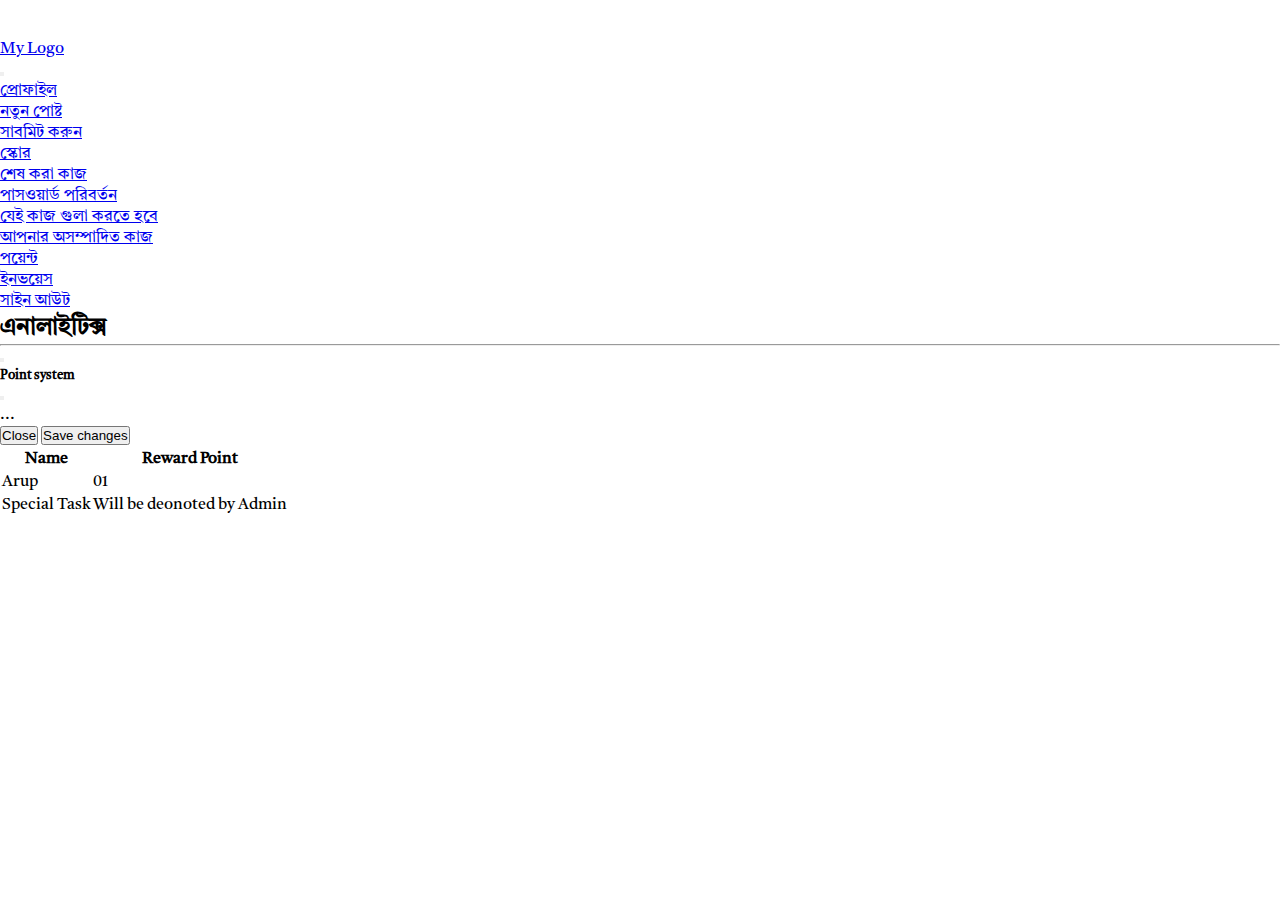
<file: point.html>
<!DOCTYPE html>
<html lang="en">

    <head>
        <meta charset="UTF-8">
        <meta http-equiv="X-UA-Compatible" content="IE=edge">
        <meta name="viewport" content="width=device-width, initial-scale=1.0">
        <link href="https://cdn.jsdelivr.net/npm/bootstrap@5.2.0/dist/css/bootstrap.min.css" rel="stylesheet"
            integrity="sha384-gH2yIJqKdNHPEq0n4Mqa/HGKIhSkIHeL5AyhkYV8i59U5AR6csBvApHHNl/vI1Bx" crossorigin="anonymous">

        <link rel="stylesheet" href="https://cdnjs.cloudflare.com/ajax/libs/font-awesome/6.1.2/css/all.min.css"
            integrity="sha512-1sCRPdkRXhBV2PBLUdRb4tMg1w2YPf37qatUFeS7zlBy7jJI8Lf4VHwWfZZfpXtYSLy85pkm9GaYVYMfw5BC1A=="
            crossorigin="anonymous" referrerpolicy="no-referrer" />

        <link rel="preconnect" href="https://fonts.googleapis.com">
        <link rel="preconnect" href="https://fonts.gstatic.com" crossorigin>
        <link href="https://fonts.googleapis.com/css2?family=Tiro+Bangla&display=swap" rel="stylesheet">

        <link rel="stylesheet" href="assets/style.css">


        <title>Point System</title>

    </head>

    <body class="bg-light">
        <header class="p-3 bg-dark text-white">
            <div class="container">
                <div class="d-flex flex-wrap align-items-center justify-content-center justify-content-lg-start">
                    <a href="/" class="d-flex align-items-center mb-2 mb-lg-0 text-white text-decoration-none">
                        <svg class="bi me-2" width="40" height="32" role="img" aria-label="Bootstrap">
                            <use xlink:href="#bootstrap"></use>
                        </svg>
                    </a>

                    <ul class="nav col-12 col-lg-auto me-lg-auto mb-2 justify-content-center mb-md-0">
                        <li><a href="#" class="nav-links px-2 text-white">My Logo</a></li>
                    </ul>

                </div>
            </div>
        </header>

        <!-- header ends -->
        <div class="container">

            <div class="row py-lg-5 py-md-3 g-4">
                <div class="col-lg-3 col-md-12 col-sm-12">

                    <nav class="navbar navbar-expand-lg bg-light">
                        <button class="navbar-toggler" type="button" data-bs-toggle="collapse"
                            data-bs-target="#navbarSupportedContent" aria-controls="navbarSupportedContent"
                            aria-expanded="false" aria-label="Toggle navigation">
                            <span class="navbar-toggler-icon"></span>
                        </button>
                        <div class="collapse navbar-collapse" id="navbarSupportedContent">

                            <!-- newly added -->
                            <div class="d-flex flex-column flex-shrink-0 p-md-2 my-md-5 text-white">
                                <ul class="nav nav-pills  flex-column mb-auto my-nav">
                                    <li class="nav-item">
                                        <a href="profile.html" class="nav-link link-dark">
                                            <i class=" pe-3 fa-solid  fa-user"></i>
                                            প্রোফাইল
                                        </a>
                                    </li>
                                    <li class="nav-item">
                                        <a href="new-post.html" class="nav-link link-dark">
                                            <i class="pe-3 fa-solid fa-arrow-up-right-from-square"></i>
                                            নতুন পোষ্ট
                                        </a>
                                    </li>
                                    <li>
                                        <a href="submit.html" class="nav-link link-dark">
                                            <i class="pe-3 fa-solid fa-list-check"></i> সাবমিট করুন
                                        </a>
                                    </li>
                                    <li>
                                        <a href="score.html" class="nav-link link-dark">
                                            <i class="pe-3 fa-solid fa-heart-circle-plus"></i>স্কোর
                                        </a>
                                    </li>
                                    <li>
                                        <a href="completed.html" class="nav-link link-dark">
                                            <i class="fa-solid pe-3 fa-bars-progress"></i>শেষ করা কাজ
                                        </a>
                                    </li>

                                    <li>
                                        <a href="passchange.html" class="nav-link link-dark">
                                            <i class="pe-3 fa-solid fa-lock-open"></i>পাসওয়ার্ড পরিবর্তন
                                        </a>
                                    </li>


                                    <li>
                                        <a href="todo.html" class="nav-link link-dark">
                                            <i class="pe-3 fa-solid fa-hourglass"></i> যেই কাজ গুলা করতে হবে
                                        </a>
                                    </li>

                                    <li>
                                        <a href="myqueue.html" class="nav-link link-dark">
                                            <i class="pe-3 fa-solid fa-spinner"></i>আপনার অসম্পাদিত কাজ
                                        </a>
                                    </li>

                                    <li>
                                        <a href="point.html" class="nav-link link-dark">
                                            <i class="pe-3 fa-solid fa-coins"></i>পয়েন্ট
                                        </a>
                                    </li>

                                    <li>
                                        <a href="invoice.html" class="nav-link link-dark">
                                            <i class="pe-3 fa-solid fa-file-invoice-dollar"></i>ইনভয়েস
                                        </a>
                                    </li>

                                    <li>
                                        <a href="#" class="nav-link link-dark">
                                            <i class="pe-3 fa-solid fa-right-from-bracket"></i>সাইন আউট
                                        </a>
                                    </li>

                                </ul>

                            </div>
                        </div>
                    </nav>
                    <!-- Nav Tag ends -->

                </div>


                <div class="col-lg-9 col-md-12 col-sm-12 py-3">
                    <div class="container ">
                        <div class="d-flex justify-content-between">
                            <h2 class="text-uppercase h4"><i class="pe-3 fa-solid fa-microchip"></i>এনালাইটিক্স</h2>

                        </div>
                        <hr>

                        <div class="profile_container container border p-3">

                            <div class="text-end">

                                <button type="button" class="btn btn-warning" data-bs-toggle="modal"
                                    data-bs-target="#exampleModal">
                                    <i class="fa-solid fa-circle-info"></i>
                                </button>

                                <!-- Modal -->
                                <div class="modal fade" id="exampleModal" tabindex="-1"
                                    aria-labelledby="exampleModalLabel" aria-hidden="true">
                                    <div class="modal-dialog">
                                        <div class="modal-content">
                                            <div class="modal-header">
                                                <h5 class="modal-title" id="exampleModalLabel">Point system</h5>
                                                <button type="button" class="btn-close" data-bs-dismiss="modal"
                                                    aria-label="Close"></button>
                                            </div>
                                            <div class="modal-body">
                                                ...
                                            </div>
                                            <div class="modal-footer">
                                                <button type="button" class="btn btn-secondary"
                                                    data-bs-dismiss="modal">Close</button>
                                                <button type="button" class="btn btn-primary">Save changes</button>
                                            </div>
                                        </div>
                                    </div>
                                </div>




                            </div>

                            <table class="table table-striped">
                                <thead>
                                    <tr>
                                        <th>Name</th>
                                        <th>Reward Point</th>
                                    </tr>

                                </thead>
                                <tbody>
                                    <tr>
                                        <td>Arup</td>
                                        <td>01</td>
                                    </tr>
                                    <tr>
                                        <td>Special Task</td>
                                        <td>Will be deonoted by Admin</td>
                                    </tr>

                                </tbody>
                            </table>


                        </div>

                    </div>
                </div>

            </div>

        </div>






        <script src="assets/apps.js"></script>
        <script src="https://cdn.jsdelivr.net/npm/bootstrap@5.2.0/dist/js/bootstrap.bundle.min.js"
            integrity="sha384-A3rJD856KowSb7dwlZdYEkO39Gagi7vIsF0jrRAoQmDKKtQBHUuLZ9AsSv4jD4Xa"
            crossorigin="anonymous"></script>


    </body>

</html>
</file>
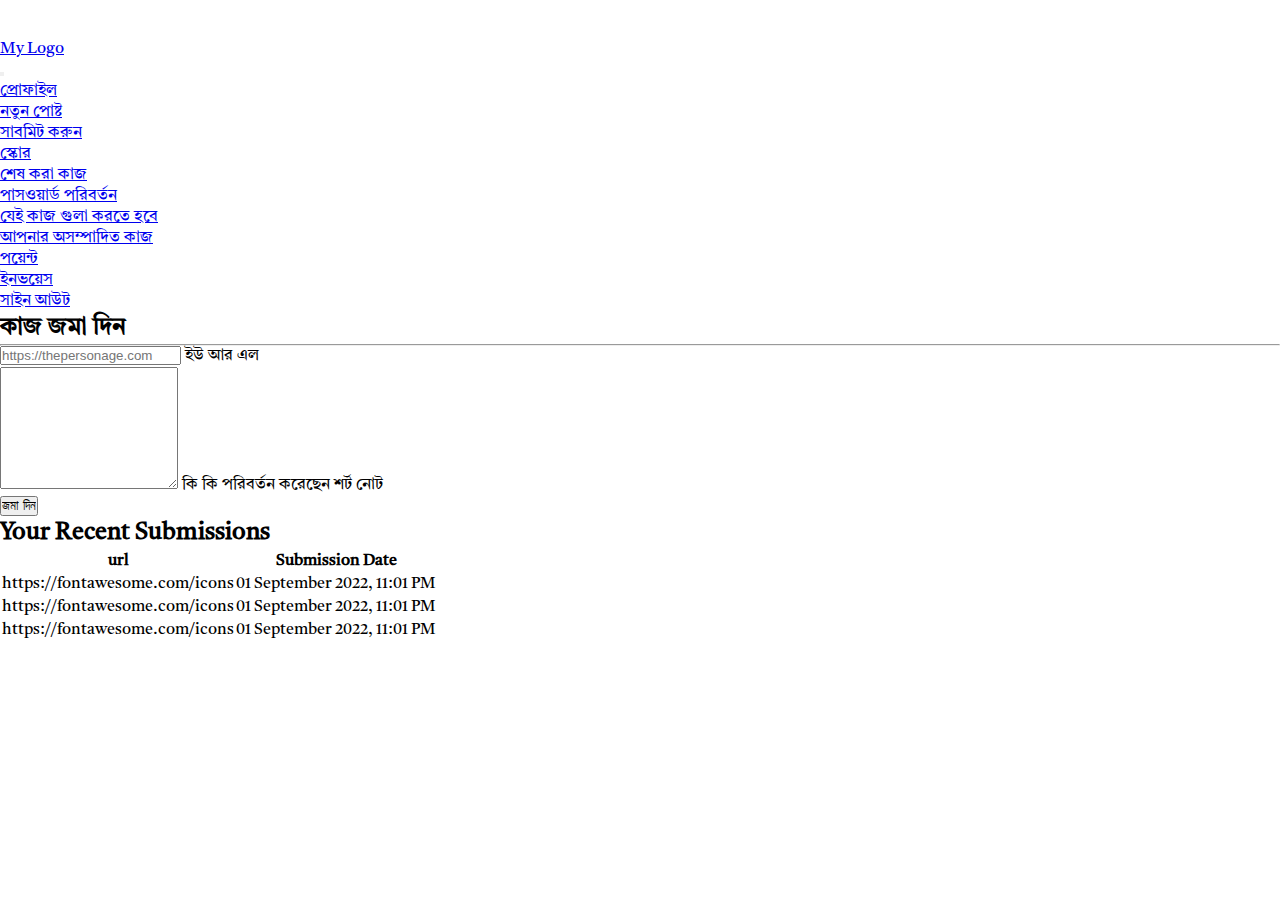
<file: submit.html>
<!DOCTYPE html>
<html lang="en">

    <head>
        <meta charset="UTF-8">
        <meta http-equiv="X-UA-Compatible" content="IE=edge">
        <meta name="viewport" content="width=device-width, initial-scale=1.0">
        <link href="https://cdn.jsdelivr.net/npm/bootstrap@5.2.0/dist/css/bootstrap.min.css" rel="stylesheet"
            integrity="sha384-gH2yIJqKdNHPEq0n4Mqa/HGKIhSkIHeL5AyhkYV8i59U5AR6csBvApHHNl/vI1Bx" crossorigin="anonymous">

        <link rel="stylesheet" href="https://cdnjs.cloudflare.com/ajax/libs/font-awesome/6.1.2/css/all.min.css"
            integrity="sha512-1sCRPdkRXhBV2PBLUdRb4tMg1w2YPf37qatUFeS7zlBy7jJI8Lf4VHwWfZZfpXtYSLy85pkm9GaYVYMfw5BC1A=="
            crossorigin="anonymous" referrerpolicy="no-referrer" />

        <link rel="preconnect" href="https://fonts.googleapis.com">
        <link rel="preconnect" href="https://fonts.gstatic.com" crossorigin>
        <link href="https://fonts.googleapis.com/css2?family=Tiro+Bangla&display=swap" rel="stylesheet">

        <link rel="stylesheet" href="assets/style.css">


        <title>Task Submission</title>

    </head>

    <body class="bg-light">
        <header class="p-3 bg-dark text-white">
            <div class="container">
                <div class="d-flex flex-wrap align-items-center justify-content-center justify-content-lg-start">
                    <a href="/" class="d-flex align-items-center mb-2 mb-lg-0 text-white text-decoration-none">
                        <svg class="bi me-2" width="40" height="32" role="img" aria-label="Bootstrap">
                            <use xlink:href="#bootstrap"></use>
                        </svg>
                    </a>

                    <ul class="nav col-12 col-lg-auto me-lg-auto mb-2 justify-content-center mb-md-0">
                        <li><a href="#" class="nav-links px-2 text-white">My Logo</a></li>
                    </ul>

                </div>
            </div>
        </header>

        <!-- header ends -->
        <div class="container">

            <div class="row py-lg-5 py-md-3 g-4">
                <div class="col-lg-3 col-md-12 col-sm-12">

                    <nav class="navbar navbar-expand-lg bg-light">
                        <button class="navbar-toggler" type="button" data-bs-toggle="collapse"
                            data-bs-target="#navbarSupportedContent" aria-controls="navbarSupportedContent"
                            aria-expanded="false" aria-label="Toggle navigation">
                            <span class="navbar-toggler-icon"></span>
                        </button>
                        <div class="collapse navbar-collapse" id="navbarSupportedContent">

                            <!-- newly added -->
                            <div class="d-flex flex-column flex-shrink-0 p-md-2 my-md-5 text-white">
                                <ul class="nav nav-pills  flex-column mb-auto my-nav">
                                    <li class="nav-item">
                                        <a href="profile.html" class="nav-link link-dark">
                                            <i class=" pe-3 fa-solid  fa-user"></i>
                                            প্রোফাইল
                                        </a>
                                    </li>
                                    <li class="nav-item">
                                        <a href="new-post.html" class="nav-link link-dark">
                                            <i class="pe-3 fa-solid fa-arrow-up-right-from-square"></i>
                                            নতুন পোষ্ট
                                        </a>
                                    </li>
                                    <li>
                                        <a href="submit.html" class="nav-link link-dark">
                                            <i class="pe-3 fa-solid fa-list-check"></i> সাবমিট করুন
                                        </a>
                                    </li>
                                    <li>
                                        <a href="score.html" class="nav-link link-dark">
                                            <i class="pe-3 fa-solid fa-heart-circle-plus"></i>স্কোর
                                        </a>
                                    </li>
                                    <li>
                                        <a href="completed.html" class="nav-link link-dark">
                                            <i class="fa-solid pe-3 fa-bars-progress"></i>শেষ করা কাজ
                                        </a>
                                    </li>

                                    <li>
                                        <a href="passchange.html" class="nav-link link-dark">
                                            <i class="pe-3 fa-solid fa-lock-open"></i>পাসওয়ার্ড পরিবর্তন
                                        </a>
                                    </li>


                                    <li>
                                        <a href="todo.html" class="nav-link link-dark">
                                            <i class="pe-3 fa-solid fa-hourglass"></i> যেই কাজ গুলা করতে হবে
                                        </a>
                                    </li>

                                    <li>
                                        <a href="myqueue.html" class="nav-link link-dark">
                                            <i class="pe-3 fa-solid fa-spinner"></i>আপনার অসম্পাদিত কাজ
                                        </a>
                                    </li>

                                    <li>
                                        <a href="point.html" class="nav-link link-dark">
                                            <i class="pe-3 fa-solid fa-coins"></i>পয়েন্ট
                                        </a>
                                    </li>

                                    <li>
                                        <a href="invoice.html" class="nav-link link-dark">
                                            <i class="pe-3 fa-solid fa-file-invoice-dollar"></i>ইনভয়েস
                                        </a>
                                    </li>

                                    <li>
                                        <a href="#" class="nav-link link-dark">
                                            <i class="pe-3 fa-solid fa-right-from-bracket"></i>সাইন আউট
                                        </a>
                                    </li>

                                </ul>

                            </div>
                        </div>
                    </nav>
                    <!-- Nav Tag ends -->

                </div>

                <div class="col-lg-9 col-md-12 col-sm-12 py-3">
                    <div class=" container border py-3 ">
                        <div class=" d-flex justify-content-between">
                            <h2 class="text-uppercase h4"><i class="pe-3 fa-solid fa-address-card"></i> কাজ জমা দিন</h2>
                            </h2>
                        </div>
                        <hr>

                        <div class="container">
                            <form action="POST">
                                <div class="form-floating mb-3">
                                    <input type="url" class="form-control" id="floatingInput"
                                        placeholder="https://thepersonage.com">
                                    <label for="floatingInput">ইউ আর এল </label>
                                </div>
                                <div class="form-floating mb-3">
                                    <textarea name="notes" class="form-control" style="height: 120px"></textarea>
                                    <label for="floatingPassword">কি কি পরিবর্তন করেছেন শর্ট নোট</label>
                                </div>

                                <input type="submit" value="জমা দিন" class="mb-3 btn btn-primary">
                            </form>
                        </div>

                    </div>

                    <div class="my-3 py-2"></div>

                    <div class="container border p-3">
                        <h2 class="h3 text-center mb-3">Your Recent Submissions</h2>



                        <table class="table table-striped">
                            <thead>
                                <tr>
                                    <th><i class="pe-3 fa-solid fa-paperclip"></i> url</th>
                                    <th> <i class="pe-3 fa-solid fa-clock"></i>Submission Date</th>
                                </tr>
                            </thead>

                            <tbody>
                                <tr>
                                    <td>https://fontawesome.com/icons</td>
                                    <td>01 September 2022, 11:01 PM</td>

                                </tr>
                                <tr>
                                    <td>https://fontawesome.com/icons</td>
                                    <td>01 September 2022, 11:01 PM</td>

                                </tr>
                                <tr>
                                    <td>https://fontawesome.com/icons</td>
                                    <td>01 September 2022, 11:01 PM</td>

                                </tr>

                            </tbody>

                        </table>
                    </div>


                </div>

            </div>

        </div>





        <script src="assets/apps.js"></script>
        <script src="https://cdnjs.cloudflare.com/ajax/libs/jquery/3.1.0/jquery.min.js"></script>
        <script src="https://cdn.jsdelivr.net/npm/bootstrap@5.2.0/dist/js/bootstrap.bundle.min.js"
            integrity="sha384-A3rJD856KowSb7dwlZdYEkO39Gagi7vIsF0jrRAoQmDKKtQBHUuLZ9AsSv4jD4Xa"
            crossorigin="anonymous"></script>


    </body>

</html>
</file>
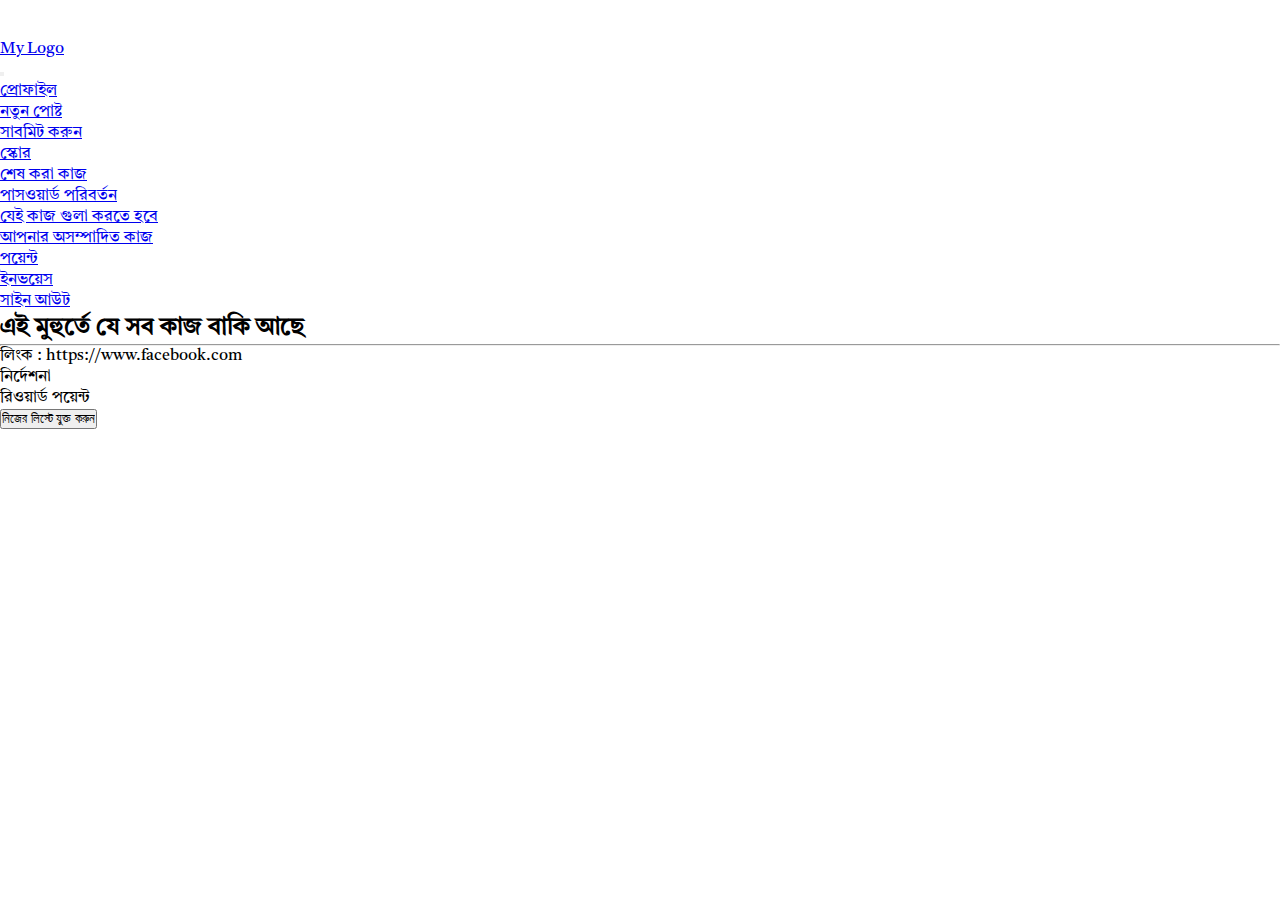
<file: todo.html>
<!DOCTYPE html>
<html lang="en">

    <head>
        <meta charset="UTF-8">
        <meta http-equiv="X-UA-Compatible" content="IE=edge">
        <meta name="viewport" content="width=device-width, initial-scale=1.0">
        <link href="https://cdn.jsdelivr.net/npm/bootstrap@5.2.0/dist/css/bootstrap.min.css" rel="stylesheet"
            integrity="sha384-gH2yIJqKdNHPEq0n4Mqa/HGKIhSkIHeL5AyhkYV8i59U5AR6csBvApHHNl/vI1Bx" crossorigin="anonymous">

        <link rel="stylesheet" href="https://cdnjs.cloudflare.com/ajax/libs/font-awesome/6.1.2/css/all.min.css"
            integrity="sha512-1sCRPdkRXhBV2PBLUdRb4tMg1w2YPf37qatUFeS7zlBy7jJI8Lf4VHwWfZZfpXtYSLy85pkm9GaYVYMfw5BC1A=="
            crossorigin="anonymous" referrerpolicy="no-referrer" />

        <link rel="preconnect" href="https://fonts.googleapis.com">
        <link rel="preconnect" href="https://fonts.gstatic.com" crossorigin>
        <link href="https://fonts.googleapis.com/css2?family=Tiro+Bangla&display=swap" rel="stylesheet">

        <link rel="stylesheet" href="assets/style.css">


        <title>Need to be completed</title>

    </head>

    <body class="bg-light">
        <header class="p-3 bg-dark text-white">
            <div class="container">
                <div class="d-flex flex-wrap align-items-center justify-content-center justify-content-lg-start">
                    <a href="/" class="d-flex align-items-center mb-2 mb-lg-0 text-white text-decoration-none">
                        <svg class="bi me-2" width="40" height="32" role="img" aria-label="Bootstrap">
                            <use xlink:href="#bootstrap"></use>
                        </svg>
                    </a>

                    <ul class="nav col-12 col-lg-auto me-lg-auto mb-2 justify-content-center mb-md-0">
                        <li><a href="#" class="nav-links px-2 text-white">My Logo</a></li>
                    </ul>

                </div>
            </div>
        </header>

        <!-- header ends -->
        <div class="container">

            <div class="row py-lg-5 py-md-3 g-4">
                <div class="col-lg-3 col-md-12 col-sm-12">

                    <nav class="navbar navbar-expand-lg bg-light">
                        <button class="navbar-toggler" type="button" data-bs-toggle="collapse"
                            data-bs-target="#navbarSupportedContent" aria-controls="navbarSupportedContent"
                            aria-expanded="false" aria-label="Toggle navigation">
                            <span class="navbar-toggler-icon"></span>
                        </button>
                        <div class="collapse navbar-collapse" id="navbarSupportedContent">

                            <!-- newly added -->
                            <div class="d-flex flex-column flex-shrink-0 p-md-2 my-md-5 text-white">
                                <ul class="nav nav-pills  flex-column mb-auto my-nav">
                                    <li class="nav-item">
                                        <a href="profile.html" class="nav-link link-dark">
                                            <i class=" pe-3 fa-solid  fa-user"></i>
                                            প্রোফাইল
                                        </a>
                                    </li>
                                    <li class="nav-item">
                                        <a href="new-post.html" class="nav-link link-dark">
                                            <i class="pe-3 fa-solid fa-arrow-up-right-from-square"></i>
                                            নতুন পোষ্ট
                                        </a>
                                    </li>
                                    <li>
                                        <a href="submit.html" class="nav-link link-dark">
                                            <i class="pe-3 fa-solid fa-list-check"></i> সাবমিট করুন
                                        </a>
                                    </li>
                                    <li>
                                        <a href="score.html" class="nav-link link-dark">
                                            <i class="pe-3 fa-solid fa-heart-circle-plus"></i>স্কোর
                                        </a>
                                    </li>
                                    <li>
                                        <a href="completed.html" class="nav-link link-dark">
                                            <i class="fa-solid pe-3 fa-bars-progress"></i>শেষ করা কাজ
                                        </a>
                                    </li>

                                    <li>
                                        <a href="passchange.html" class="nav-link link-dark">
                                            <i class="pe-3 fa-solid fa-lock-open"></i>পাসওয়ার্ড পরিবর্তন
                                        </a>
                                    </li>


                                    <li>
                                        <a href="todo.html" class="nav-link link-dark">
                                            <i class="pe-3 fa-solid fa-hourglass"></i> যেই কাজ গুলা করতে হবে
                                        </a>
                                    </li>

                                    <li>
                                        <a href="myqueue.html" class="nav-link link-dark">
                                            <i class="pe-3 fa-solid fa-spinner"></i>আপনার অসম্পাদিত কাজ
                                        </a>
                                    </li>

                                    <li>
                                        <a href="point.html" class="nav-link link-dark">
                                            <i class="pe-3 fa-solid fa-coins"></i>পয়েন্ট
                                        </a>
                                    </li>

                                    <li>
                                        <a href="invoice.html" class="nav-link link-dark">
                                            <i class="pe-3 fa-solid fa-file-invoice-dollar"></i>ইনভয়েস
                                        </a>
                                    </li>

                                    <li>
                                        <a href="#" class="nav-link link-dark">
                                            <i class="pe-3 fa-solid fa-right-from-bracket"></i>সাইন আউট
                                        </a>
                                    </li>

                                </ul>

                            </div>
                        </div>
                    </nav>
                    <!-- Nav Tag ends -->

                </div>

                <div class="col-lg-9 col-md-12 col-sm-12 py-3">
                    <div class="container ">
                        <div class="d-flex justify-content-between">
                            <h2 class="text-uppercase h4"><i class="pe-3 fa-solid fa-microchip"></i>এই মুহুর্তে যে সব
                                কাজ বাকি আছে </h2>

                            </h2>
                        </div>
                        <hr>

                        <div class="profile_container container border p-lg-3 p-md-2">

                            <div class="alert alert-warning  align-items-center" role="alert">
                                <div>
                                    <p><i class="pe-3 fa-solid fa-circle-xmark"></i>লিংক :
                                        https://www.facebook.com</span>
                                    </p>
                                    <p><i class="pe-3 fa-solid fa-circle-xmark"></i>নির্দেশনা </p>
                                    <p><i class="pe-3 fa-solid fa-circle-xmark"></i>রিওয়ার্ড পয়েন্ট</p>
                                </div>
                                <input type="button" class="form-contro btn btn-warning my-3"
                                    value="নিজের লিস্টে যুক্ত করুন">
                            </div>
                        </div>

                    </div>
                </div>

            </div>

        </div>






        <script src="assets/apps.js"></script>
        <script src="https://cdn.jsdelivr.net/npm/bootstrap@5.2.0/dist/js/bootstrap.bundle.min.js"
            integrity="sha384-A3rJD856KowSb7dwlZdYEkO39Gagi7vIsF0jrRAoQmDKKtQBHUuLZ9AsSv4jD4Xa"
            crossorigin="anonymous"></script>


    </body>

</html>
</file>
<file: assets/style.css>
* {
    margin: 0;
    padding: 0;
}

body {
    font-family: 'Tiro Bangla', serif;

}

.login-container {
    height: 100vh;
}

.login-background {
    background-color: #d1e3ff;

}

.login-form {
    height: 75;
    width: 100%;
    border: white;
    border-radius: 10px;

}

/* For Auto Complete */
.autocomplete {
    position: relative;
    display: inline-block;
}

.autocomplete-items {
    position: absolute;
    border: 1px solid #d4d4d4;
    border-bottom: none;
    border-top: none;
    z-index: 99;
    /*position the autocomplete items to be the same width as the container:*/
    top: 100%;
    left: 0;
    right: 0;
}

.autocomplete-items div {
    padding: 10px;
    cursor: pointer;
    background-color: #fff;
    border-bottom: 1px solid #d4d4d4;
}

/*when hovering an item:*/
.autocomplete-items div:hover {
    background-color: #e9e9e9;
}

/*when navigating through the items using the arrow keys:*/
.autocomplete-active {
    background-color: DodgerBlue !important;
    color: #ffffff;
}
</file>
